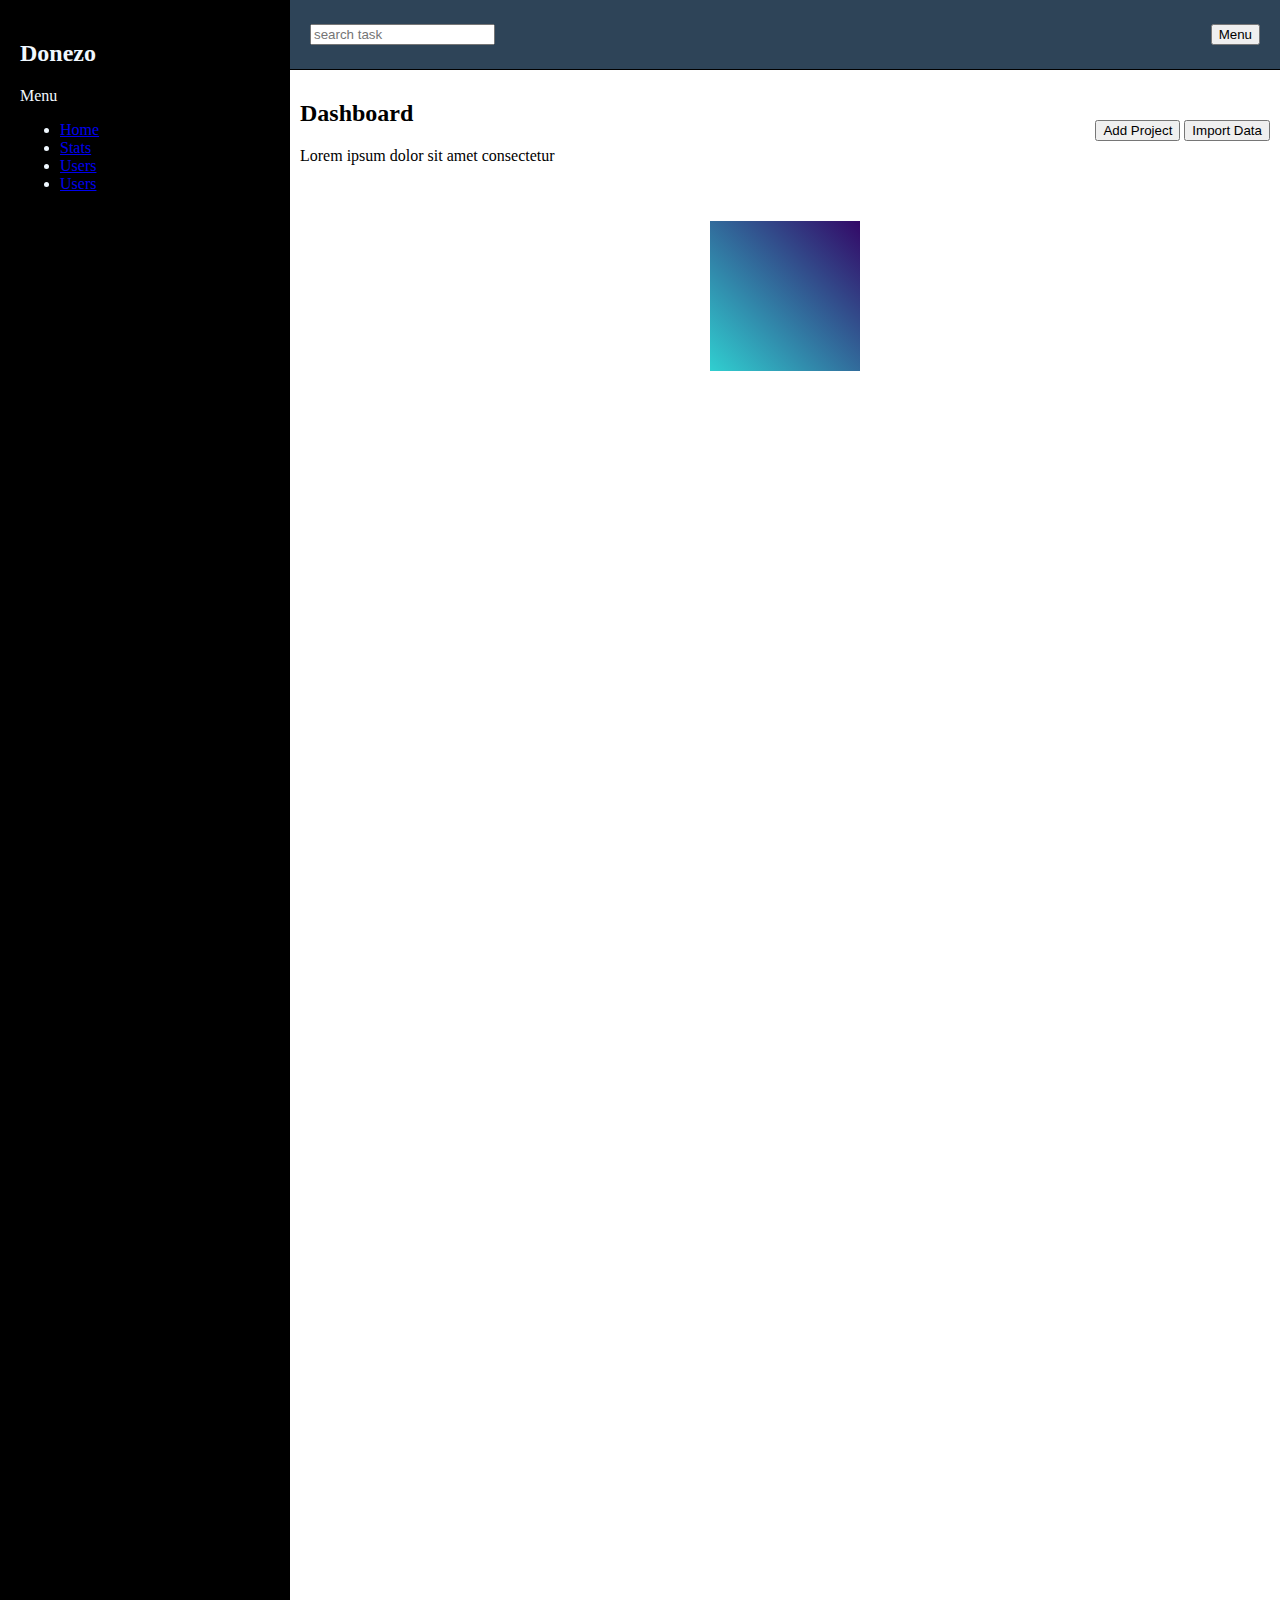
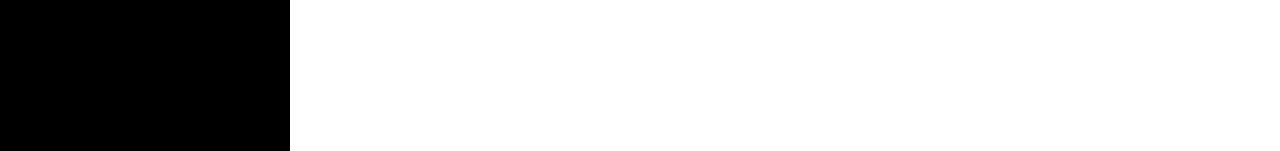
<file: 3d animation/index.html>
<!DOCTYPE html>
<html lang="en">

<head>
	<meta charset="UTF-8">
	<meta name="viewport" content="width=device-width, initial-scale=1.0">
	<link rel="stylesheet" href="./stely.css">
	<title>Document</title>
</head>

<body>

	<div class="dashboard">
		<aside class="sidebar">
			<h2>Donezo</h2>
			<p>Menu</p>
			<div class="menu">
				<ul class="link">
					<li> <a href="#">Home</a></li>
					<li><a href="#">Stats</a></li>
					<li><a href="#">Users</a></li>
					<li><a href="#">Users</a></li>
				</ul>
			</div>
		</aside>

		<header class="header">
			<input type="text" placeholder="search task">
			<button>Menu</button>
		</header>

		<main class="main">

			<section class="dashboard-main">
				<div class="dashboard-wrapper-head">
					<div class="dash-title">
						<h2>Dashboard</h2>
						<p>Lorem ipsum dolor sit amet consectetur</p>
					</div>
					<div class="action">
						<button class="btn">Add Project</button>
						<button class="btn-2">Import Data</button>
					</div>
				</div>
				<div class="box-3d"></div>

				<div class="stats">
					<div class="stats-card">Sales: 2000</div>
					<div class="stats-card">Sales: 2000</div>
					<div class="stats-card">Sales: 2000</div>
					<div class="stats-card">Sales: 2000</div>
					<div class="stats-card">Sales: 2000</div>
				</div>
			</section>

		</main>


	</div>





</body>

</html>
</file>
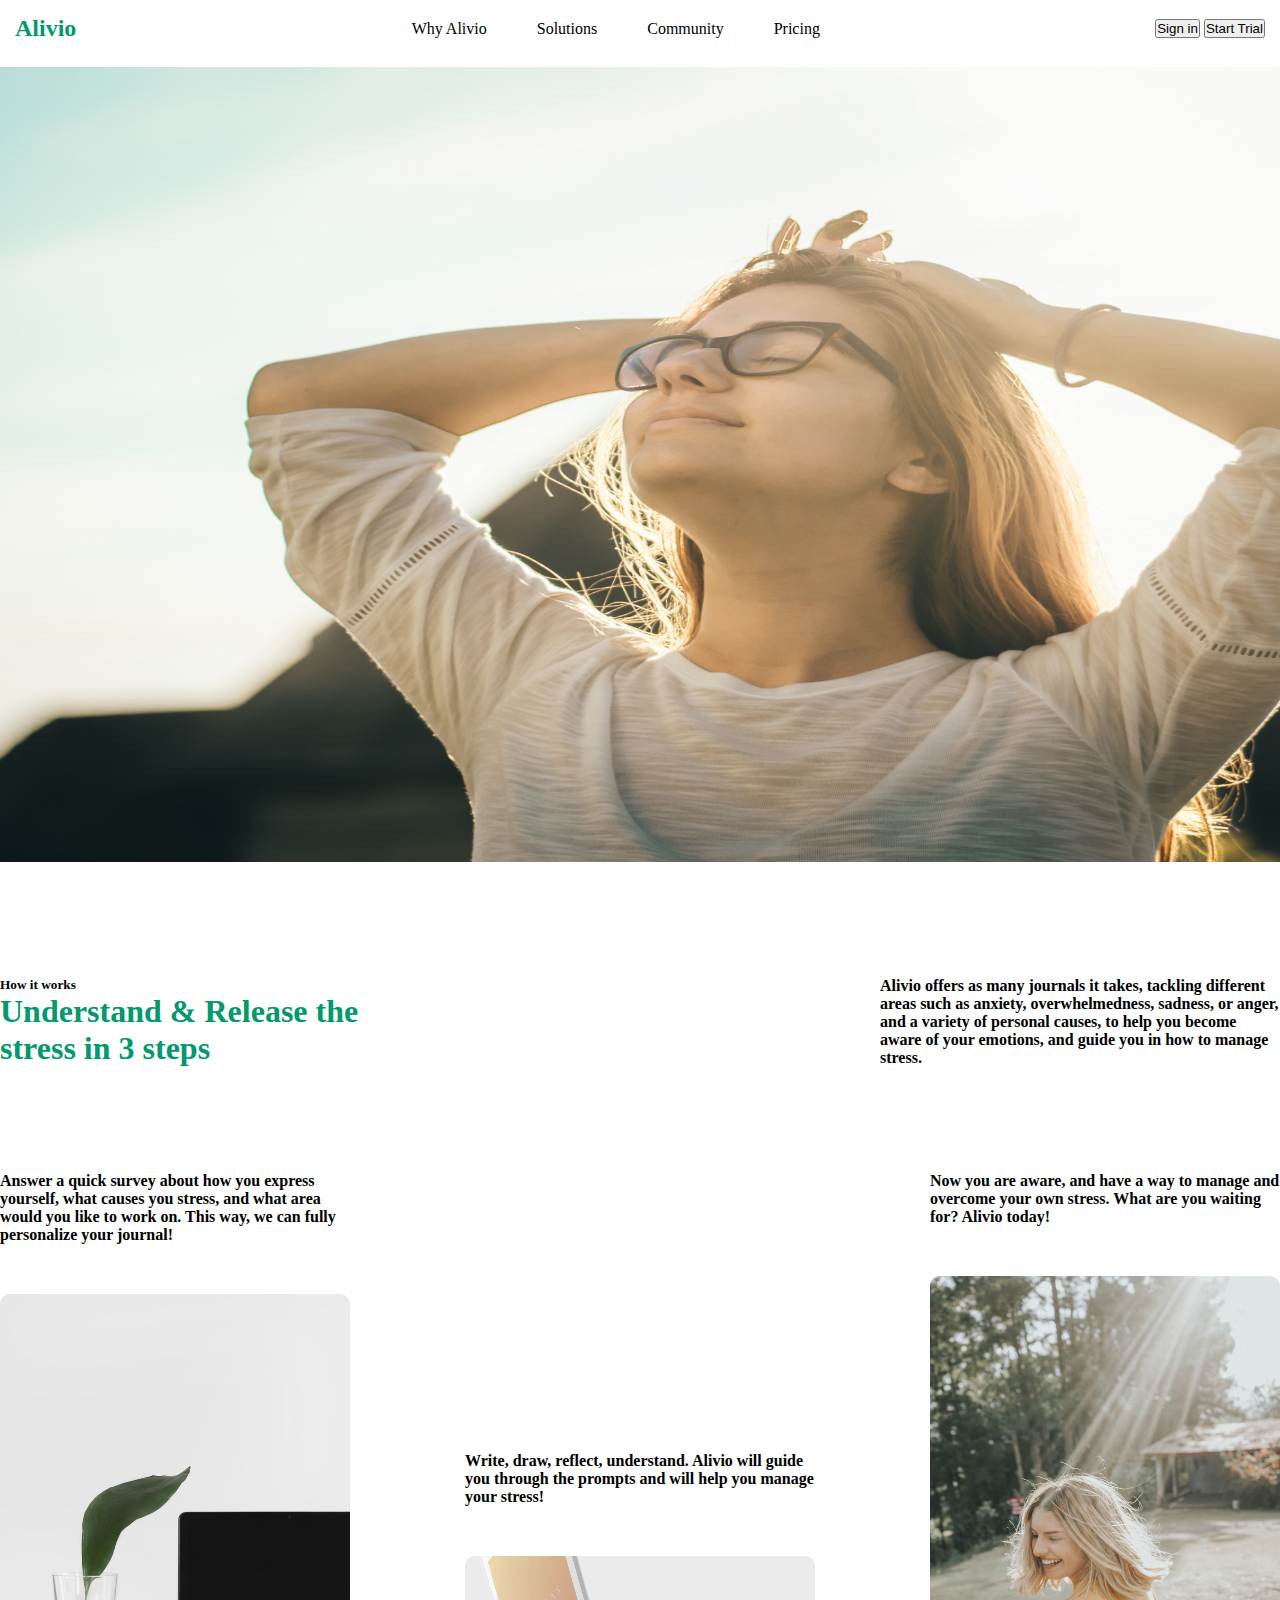
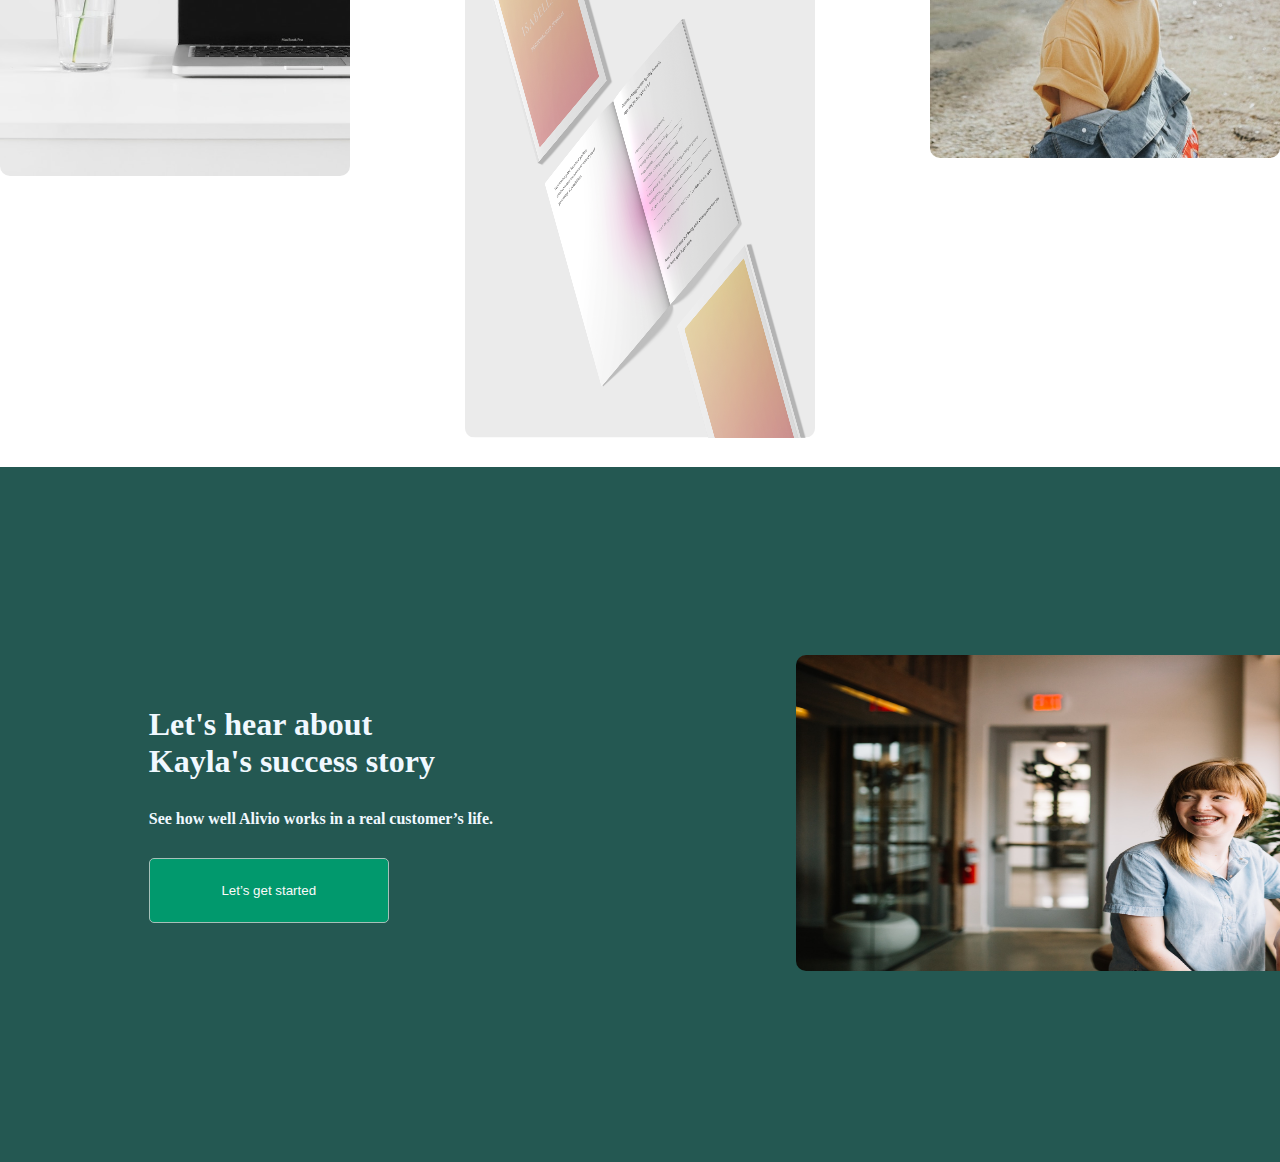
<file: Alivio/index.html>
<!DOCTYPE html>
<html lang="en">

<head>
	<meta charset="UTF-8">
	<meta name="viewport" content="width=device-width, initial-scale=1.0">
	<link rel="stylesheet" href="./style.css">
	<title>Document</title>
</head>

<body>
	<div class="container">
		<header>
			<div class="header-top">
				<div class="wrapper-head">
					<div class="logo">
						<h2>Alivio</h2>
					</div>
					<div class="menu-center">
						<a href="#">Why Alivio</a>
						<a href="#">Solutions</a>
						<a href="#">Community</a>
						<a href="#">Pricing</a>
					</div>
					<div class="btn">
						<button class="btn">Sign in</button>
						<button class="btn-1">Start Trial</button>
					</div>
				</div>
			</div>
		</header>



		<span>
			<div class="wrapper">
				<div class="banner">
					<img src="37950a8759edf0e20d5a220158df57a29866bea3.jpg" width="1840px" height="795px" class="img">
				</div>
			</div>
		</span>



		<main>
			<div class="main-container">
				<div class="inform-1">
					<h5>How it works</h5>
					<h1>Understand & Release
						the stress in 3 steps</h1>
				</div>

				<div class="inform-2">
					<div class="text">
						<h4>Alivio offers as many journals it takes, tackling different areas such as anxiety,
							overwhelmedness, sadness, or anger, and a variety of personal causes, to help you become
							aware of your emotions, and guide you in how to manage stress.</h4>
					</div>
				</div>
			</div>
			<div class="card">
				<div class="cart-1">
					<span>
						<h4>Answer a quick survey about how you express yourself, what causes you stress, and what area
							would you like to work on. This way, we can fully personalize your journal!</h4>
					</span>
					<span class="photo">
						<img src="8d0094be635719e51061ac091e6183ce57e45651.jpg" class="img-2">
					</span>
				</div>
				<div class="cart-2">
					<span>
						<h4>Write, draw, reflect, understand. Alivio will guide you through the prompts and will help
							you manage your stress!</h4>
					</span>
					<span>
						<img src="96264fb99cc9f249742bb8d22d31683984d1f301.png" class="img-2">
					</span>
				</div>
				<div class="cart-3">
					<span>
						<h4>Now you are aware, and have a way to manage and overcome your own stress.
							What are you waiting for? Alivio today!</h4>
					</span>
					<span>
						<img src="de8abaea87cbf1797ff3f06ed3ba2dd93a5011f8.jpg" class="img-2">
					</span>
				</div>
			</div>
			<div class="main-banner">
				<div class="layout">
					<span>
						<h1>Let's hear about</h1>
						<h1>Kayla's success story</h1>
					</span>
					<span>
						<h4>See how well Alivio works in a real customer’s life. </h4>
					</span>
					<div class="btn-primary">
						<button>Let’s get started</button>
					</div>
				</div>
				<div class="layout-1">
					<img src="e2e7c973e6979fa4e1c72b73d553112902350161.jpg" class="img-3" width="695px" height="316px"
						alt="">
				</div>
			</div>
		</main>
	</div>
</body>

</html>
</file>
<file: 3d animation/stely.css>
body {
  margin: 0;
}

.dashboard {
  display: grid;
  grid-template-columns: 290px 1fr;
  grid-template-rows: 70px 1fr;
  grid-template-areas: "sidebar header" "sidebar main";
  min-height: 100vh;
}

.sidebar {
  grid-area: sidebar;
  background: #000;
  padding: 20px;
  color: aliceblue;
}

.header {
  display: block;
  grid-area: header;
  background-color: rgb(46, 68, 88);
  padding: 20px;
  display: flex;
  justify-content: space-between;
  align-items: center;
  border-bottom: 1px solid #000;
}

.dashboard-wrapper-head {
  display: flex;
  justify-content: space-between;
  align-items: center;
}

.card {
  display: flex;
  justify-content: space-between;
}

.main {
  grid-area: main;
  padding: 10px;
}

.stats {
  display: grid;
  grid-template-columns: repeat(4, 1fr);
  grid-template-rows: repeat(5, 250px);
  gap: 20px;
}

.stats-card {
  background-color: #000;
  color: aliceblue;
  padding: 20px;
  border-radius: 10px;
  opacity: 0;
  transform: translateY(30px);
  animation: fadeUp 0.7s ease-in-out forwards;
}

@keyframes fadeUp {
  0% {
    opacity: 0;
    transform: translateY(25px);
  }
  100% {
    opacity: 1;
    transform: translateY(0);
  }
}

/* ----- Planshet -----*/
@media (max-width: 992px) {
  .stats {
    grid-template-columns: repeat(2, 1fr);
  }

  .dashboard {
    grid-template-columns: 200px 1fr;
  }
}

/* ----- Mobile -----*/

@media (max-width: 700px) {
  .sidebar {
    display: none;
  }

  .dashboard {
    grid-template-columns: 1fr;
    grid-template-rows: 50px 1fr;
    grid-template-areas: "header" "main";
  }

  .stats {
    grid-template-columns: 1fr;
  }

  .action {
    display: flex;
    gap: 20px;
  }

  .action button {
    width: 70px;
    font-size: 10px;
  }

  .dash-title p {
    font-size: 12px;
  }
}

/* ========= BTN Animations ======== */

.btn {
  animation: bounce 1.3s infinite;
}

@keyframes bounce {
  0%,
  100% {
    transform: translateY(0);
  }
  50% {
    transform: translateY(-10px);
  }
}

/* ========= 3D Animations ======== */

.box-3d {
  width: 150px;
  height: 150px;
  margin: 40px auto;
  background: linear-gradient(45deg, #30cfd0, #330867);
  animation: Box-3d 2s linear infinite;
}

@keyframes Box-3d {
  0% {
    transform: rotateY(0deg);
    opacity: 1;
  }
  100% {
    transform: rotateY(360deg);
  }
}
</file>
<file: Alivio/style.css>
* {
	margin: 0;
	padding: 0;
	box-sizing: border-box;
}


.header {
	background-color: aqua;
	padding: 20px;
}

.header-top{
	  display: flex;
	align-items: center;
  justify-content: space-between;
  gap: 30px;
  max-width: 1440px;
  margin: 0 auto;
  padding: 15px;

}

.wrapper-head {
	display: flex;
	justify-content: space-between;
	align-items: center;
	gap: 20px;
	width: 100%;
}

.logo {
	color: #01996D;
}

.menu-center{
	display: flex;
	gap: 50px;
}

.menu-center a {
	text-decoration: none;
	color: black;
}

.banner {
	display: flex;
	padding: 10px;
}

.wrapper{
   	display: flex;
  	align-items: center;
  	justify-content: center;
  	max-width: 1440px;
  	margin: 0 auto;
}

.main-container{
	display: flex;
	justify-content: space-between;
	align-items: center;
  	max-width: 1440px;
  	margin: 0 auto;
}

.inform-1 {
	display: flex;
	justify-content: center;
	flex-direction: column;
	width: 400px;
	height: 300px;
}

.inform-1 h1{
	color: #01996D;
}

.inform-2{
	display: flex;
	align-items: center;
	justify-content: center;
	width: 400px;
	height: 300px;
}

.card {
		display: flex;
	justify-content: space-between;
	align-items: center;
  	max-width: 1440px;
  	margin: 0 auto;
	gap: 70px;
}

.cart-1{
	display: flex;
	flex-direction: column;
	width: 350px;
	height: 595px;
}

.img-2{
	display: flex;
	flex-direction: column;
	position: relative;
	top: 50px;
	width: 350px;
	height: 482px;
}

.cart-2{
	display: flex;
	flex-direction: column;
	width: 350px;
	height: 595px;
	position: relative;
	top: 280px;
}

.img-2{
	display: flex;
	flex-direction: column;
	position: relative;
	top: 50px;
	width: 350px;
	height: 482px;
	border-radius: 10px;
}


.cart-3{
	width: 350px;
	height: 595px;
}

.main-banner {
	display: flex;
	justify-content: space-around;
	align-items: center;
  	margin: 0 auto;
	position: relative;
	top: 300px;
	width: 1640px;
	height: 695px;
	background-color: rgba(36, 88, 82, 1);
}

.layout{
	display: flex;
	flex-direction: column;
	justify-content: center;
	width: 350px;
	height: 482px;
	gap: 30px;
	color: aliceblue;
}

.btn-primary button{
	display: flex;
	justify-content: center;
	align-items: center;
	width: 240px;
	height: 65px;
	color: rgb(252, 250, 250);
	background-color: #01996D;
	border: 1px solid rgb(166, 192, 185);
	border-radius: 5px;
}

.img-3 {
	border-radius: 10px;
}
</file>
